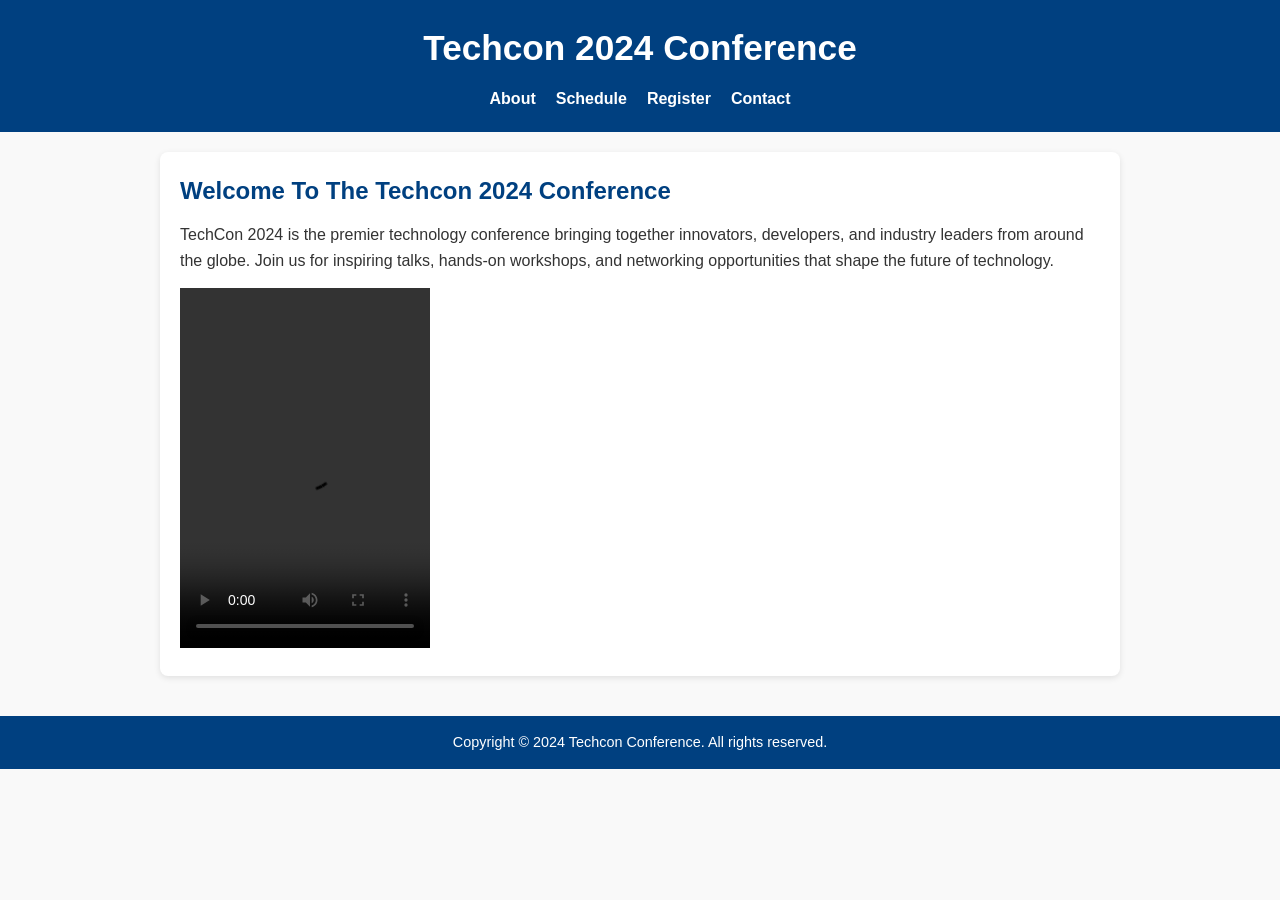
<file: techcon_website/index.html>
<!DOCTYPE html>
<html lang="en">
<head>


	<meta charset="utf-8">
	<title>Techcon 2024 Conference Website</title>
	<link rel="stylesheet" href="styles.css">
</head>

<body>
  <header>
	<h1>Techcon 2024 Conference</h1>
	<nav>
	<ul>
	<li><a href="about.html">About</a></li>
	<li><a href="schedule.html">Schedule</a></li>
	<li><a href="register.html">Register</a></li>
	<li><a href="contact.html">Contact</a></li>
	</ul>
	</nav>
  </header>

  <main>
	<section>
	<h2>Welcome To The Techcon 2024 Conference</h2>
	<p>
	TechCon 2024 is the premier technology conference bringing together innovators, developers, and industry leaders from around the globe. Join us for inspiring talks, hands-on workshops, and networking opportunities that shape the future of technology.
	</p>

	<video controls width="250" height="360">
	<source src="Video.MOV" type="video/MOV">
	<track src="lyrics.txt" kind="subtitles" srclang="en" label="English">
	Your browser does not support the video tag.
	Please download the video <a href="Video.MOV">Here</a>
	</video>
	</section>
  </main>
 <footer>
	<p>Copyright &copy; 2024 Techcon Conference. All rights reserved.
 </footer>
 <script src="script.js"></script>
</body>
</html>
</file>
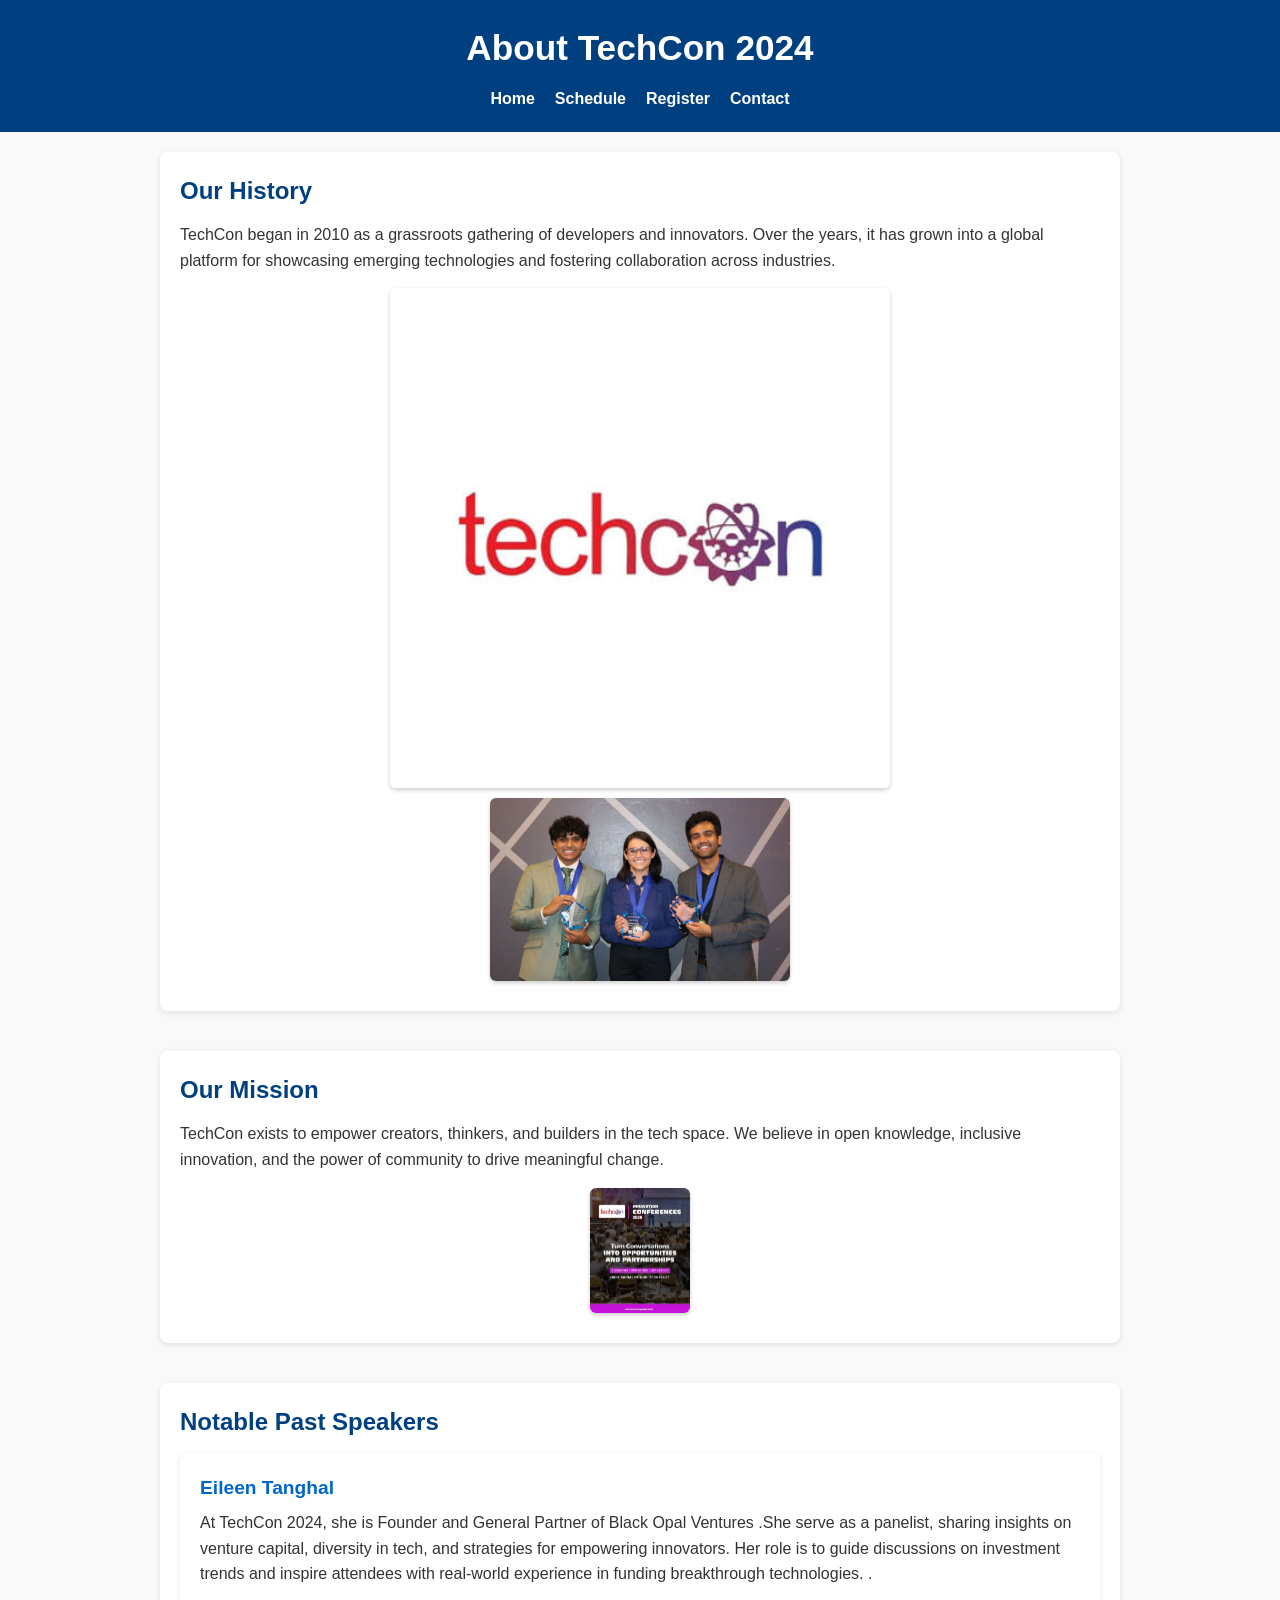
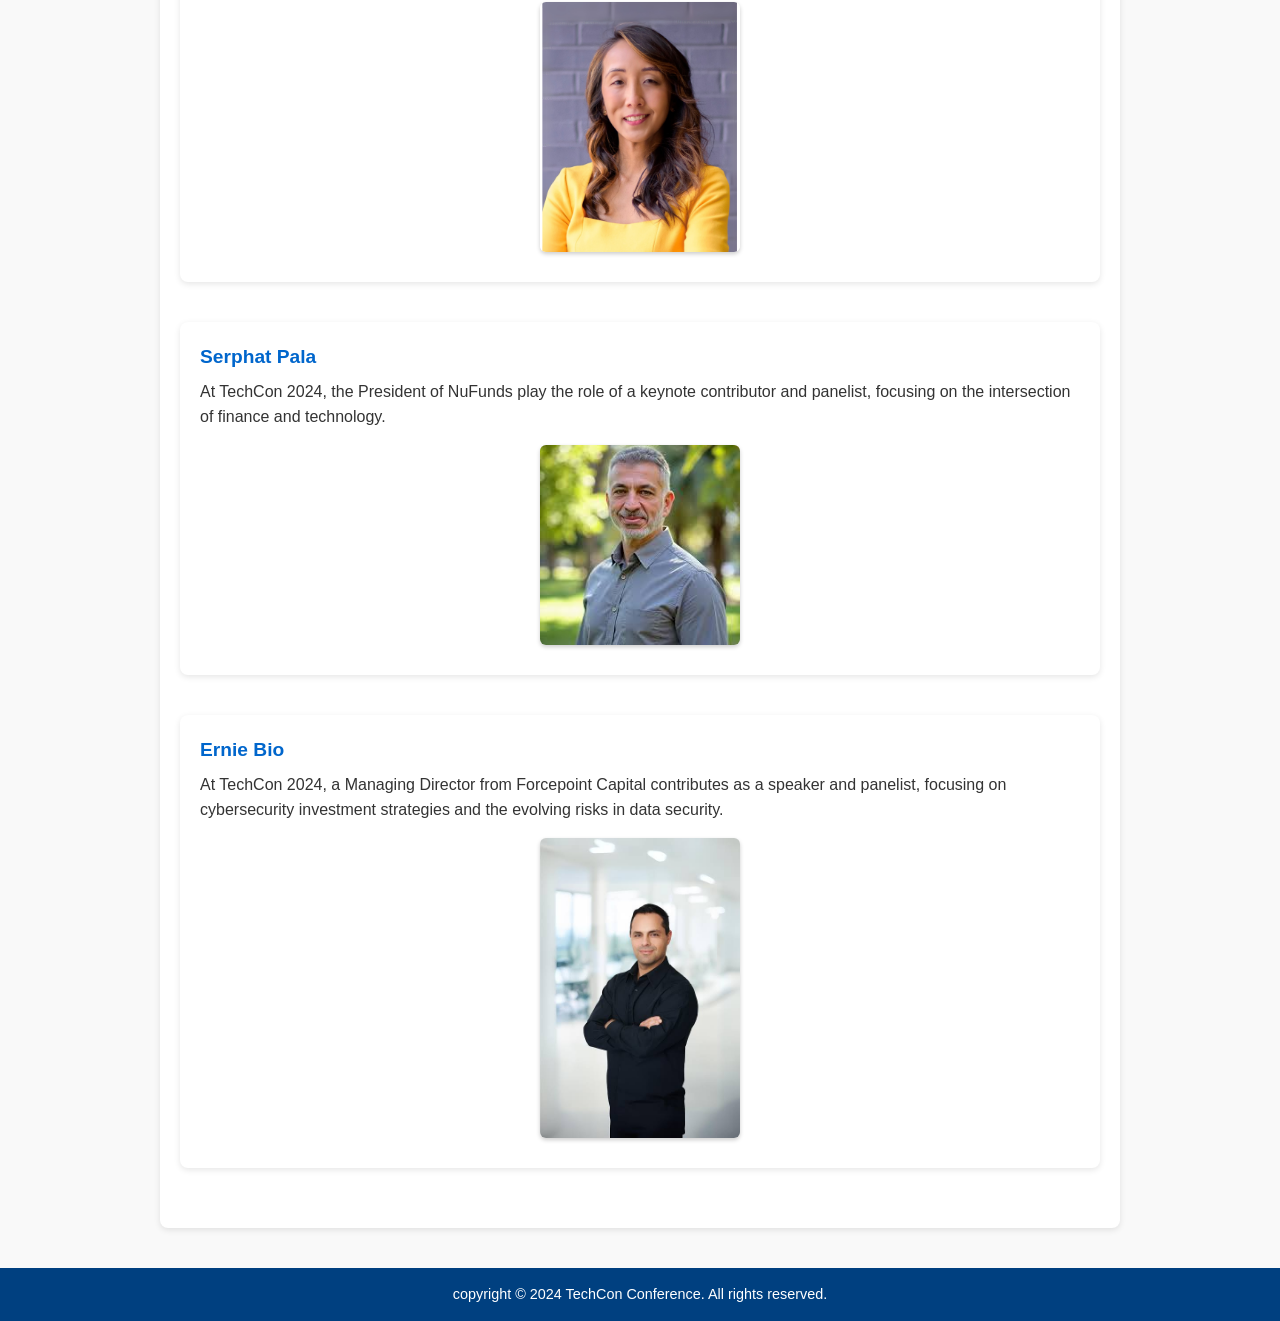
<file: techcon_website/about.html>
<!DOCTYPE html>
<html lang="en">
<head>
  <meta charset="UTF-8">
  <link rel="stylesheet" href="styles.css">
  <title>About TechCon 2024</title>
</head>
<body>

  <header>
    <h1>About TechCon 2024</h1>
    <nav>
      <ul>
        <li><a href="index.html">Home</a></li>
        <li><a href="schedule.html">Schedule</a></li>
        <li><a href="register.html">Register</a></li>
        <li><a href="contact.html">Contact</a></li>
      </ul>
    </nav>
  </header>

  <main>
    <article>
      <h2>Our History</h2>
      <p>TechCon began in 2010 as a grassroots gathering of developers and innovators. Over the years, it has grown into a global platform for showcasing emerging technologies and fostering collaboration across industries.</p>
     <img src="techcon2.JPG" alt="A logo of TechCon" width="500">

      <img src="techcon1.JPG" alt="A group of students holding awards" width="300">
    </article>

    <article>
      <h2>Our Mission</h2>
      <p>TechCon exists to empower creators, thinkers, and builders in the tech space. We believe in open knowledge, inclusive innovation, and the power of community to drive meaningful change.</p>
      <img src="techcon3.JPG" alt="TechCon mission icon" width="100">
    </article>

    <article>
      <h2>Notable Past Speakers</h2>
      <section>
        <h3>Eileen Tanghal</h3>
        <p> At TechCon 2024, she is Founder and General Partner of Black Opal Ventures .She serve as a panelist, sharing insights on venture capital, diversity in tech, and strategies for empowering innovators. Her role is to guide discussions on investment trends and inspire attendees with real-world experience in funding breakthrough technologies.
.</p>
        <img src="techcon6.PNG" alt="A picture of Eileen" width="200">
      </section>
      <section>
        <h3>Serphat Pala</h3>
        <p> At TechCon 2024, the President of NuFunds play the role of a keynote contributor and panelist, focusing on the intersection of finance and technology.</p>
        <img src="techcon5.JPG" alt="A picture of Pala" width="200">
      </section>
      <section>
        <h3>Ernie Bio</h3>
        <p> At TechCon 2024, a Managing Director from Forcepoint Capital contributes as a speaker and panelist, focusing on cybersecurity investment strategies and the evolving risks in data security. </p>
        <img src="techcon4.JPG" alt="A picture of Ernie" width="200">
      </section>
    </article>
  </main>

  <footer>
    <p>copyright &copy; 2024 TechCon Conference. All rights reserved.</p>
  </footer>
<script src="script.js"></script>
</body>
</html>
</file>
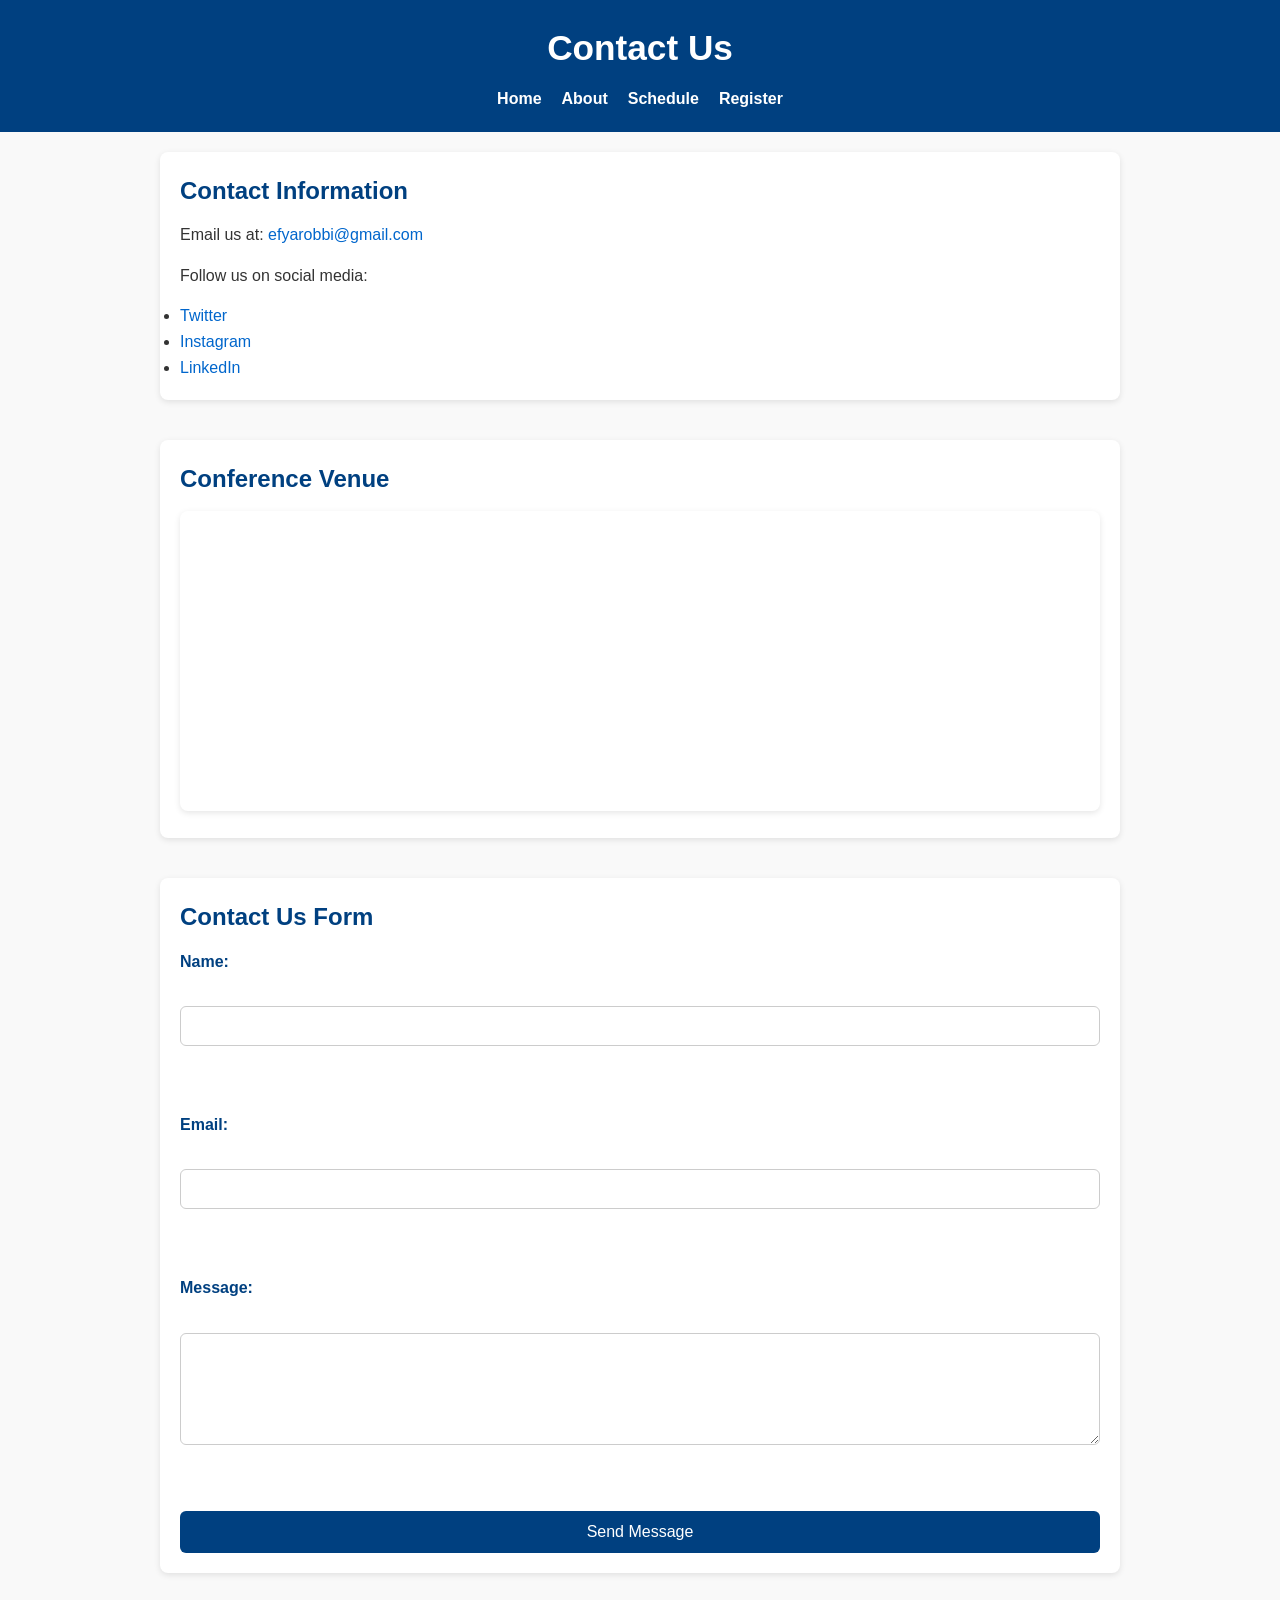
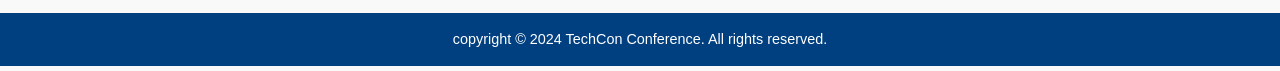
<file: techcon_website/contact.html>
<!DOCTYPE html>
<html lang="en">
<head>
  <meta charset="UTF-8">
  <title>Contact Us</title>
  <link rel="stylesheet" href="styles.css">
  <style>
    iframe {
      width: 100%;
      height: 300px;
      border: 0;
    }
  </style>
</head>
<body>

  <header>
    <h1>Contact Us</h1>
    <nav>
      <ul>
        <li><a href="index.html">Home</a></li>
        <li><a href="about.html">About</a></li>
        <li><a href="schedule.html">Schedule</a></li>
        <li><a href="register.html">Register</a></li>
      </ul>
    </nav>
  </header>

  <main>
    <section>
      <h2>Contact Information</h2>
      <p>Email us at: <a href="mailto:email@example.com">efyarobbi@gmail.com</a></p>
      <p>Follow us on social media:</p>
      <ul>
        <li><a href="https://x.com/robertaa_aaaa?s=21b
 target="_blank">Twitter</a></li>
        <li><a href="https://www.instagram.com/ro.bertaa.aaaa?igsh=MTRkcncxeTc0YXF6Yg%3D%3D&utm_source=qr" target="_blank">Instagram</a></li>
        <li><a href="http://linkedin.com/in/robertasmith123" target="_blank">LinkedIn</a></li>
      </ul>
    </section>

    <section>
      <h2>Conference Venue</h2>
      <iframe 
        src="https://www.google.com/maps/embed?pb=!1m18!1m12!1m3!1d3971.939558015768!2d-0.1869647250499186!3d5.560774994429616!2m3!1f0!2f0!3f0!3m2!1i1024!2i768!4f13.1!3m3!1m2!1s0xfdf9b1e4c2c1c7f%3A0x2c6b3f3e3c6f3e3e!2sUniversity%20of%20Ghana!5e0!3m2!1sen!2sgh!4v1700000000000"
        allowfullscreen
        loading="lazy"
        referrerpolicy="no-referrer-when-downgrade"
        title="Location map of our office">
      </iframe>
    </section>

    <section>
      <h2>Contact Us Form</h2>
      <form action="#" method="post">
        <label for="name">Name:</label><br>
        <input type="text" name="name" required autocomplete="name"><br><br>

        <label for="email">Email:</label><br>
        <input type="email" name="email" required autocomplete="email"><br><br>

        <label for="message">Message:</label><br>
        <textarea id="message" name="message" rows="5" cols="40" required></textarea><br><br>

        <button type="submit">Send Message</button>
      </form>
    </section>
  </main>

  <footer>
    <p>copyright &copy; 2024 TechCon Conference. All rights reserved.</p>
  </footer>
<script src="script.js"></script>
</body>
</html>
</file>
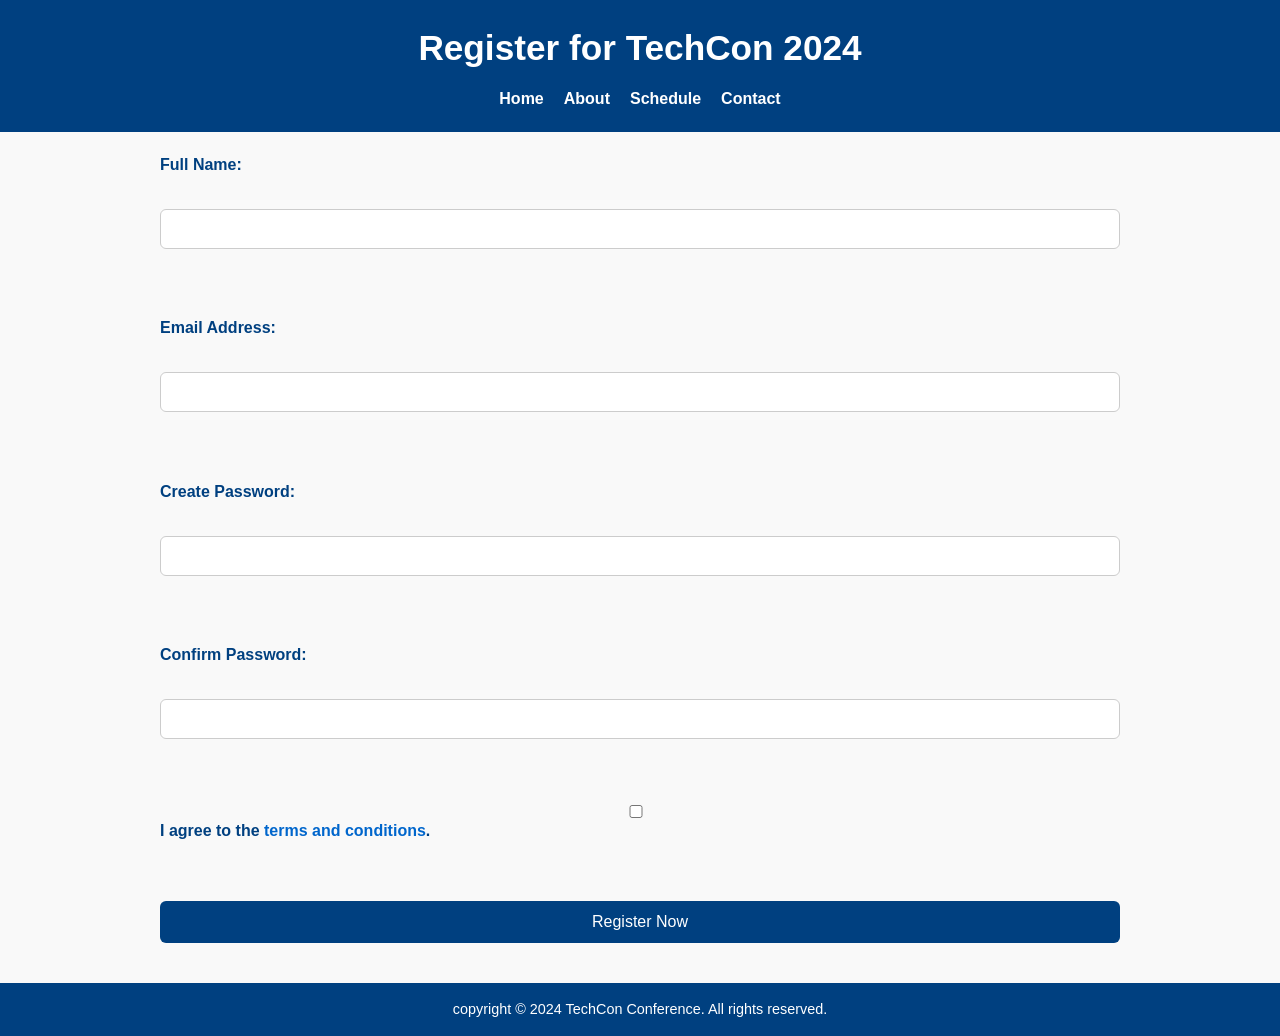
<file: techcon_website/register.html>
<!DOCTYPE html>
<html lang="en">
<head>
  <meta charset="utf-8">
  <title>Register for TechCon 2024</title>
  <link rel="stylesheet" href="styles.css">
</head>
<body>

  <header>
    <h1>Register for TechCon 2024</h1>
    <nav>
      <ul>
        <li><a href="index.html">Home</a></li>
        <li><a href="about.html">About</a></li>
        <li><a href="schedule.html">Schedule</a></li>
        <li><a href="contact.html">Contact</a></li>
      </ul>
    </nav>
  </header>

  <main>
    <form action="#" method="post">
      <label for="fullname">Full Name:</label><br>
      <input type="text" id="fullname" name="fullname" required><br><br>

      <label for="email">Email Address:</label><br>
      <input type="email" id="email" name="email" required><br><br>

      <label for="password">Create Password:</label><br>
      <input type="password" id="password" name="password" required><br><br>

      <label for="confirm-password">Confirm Password:</label><br>
      <input type="password" id="confirm-password" name="confirm-password" required><br><br>

      <input type="checkbox" id="terms" name="terms" required>
      <label for="terms">I agree to the <a href="#">terms and conditions</a>.</label><br><br>

      <button type="submit">Register Now</button>
    </form>
  </main>

  <footer>
    <p>copyright &copy; 2024 TechCon Conference. All rights reserved.</p>
  </footer>
<script src="script.js"></script>
</body>
</html>
</file>
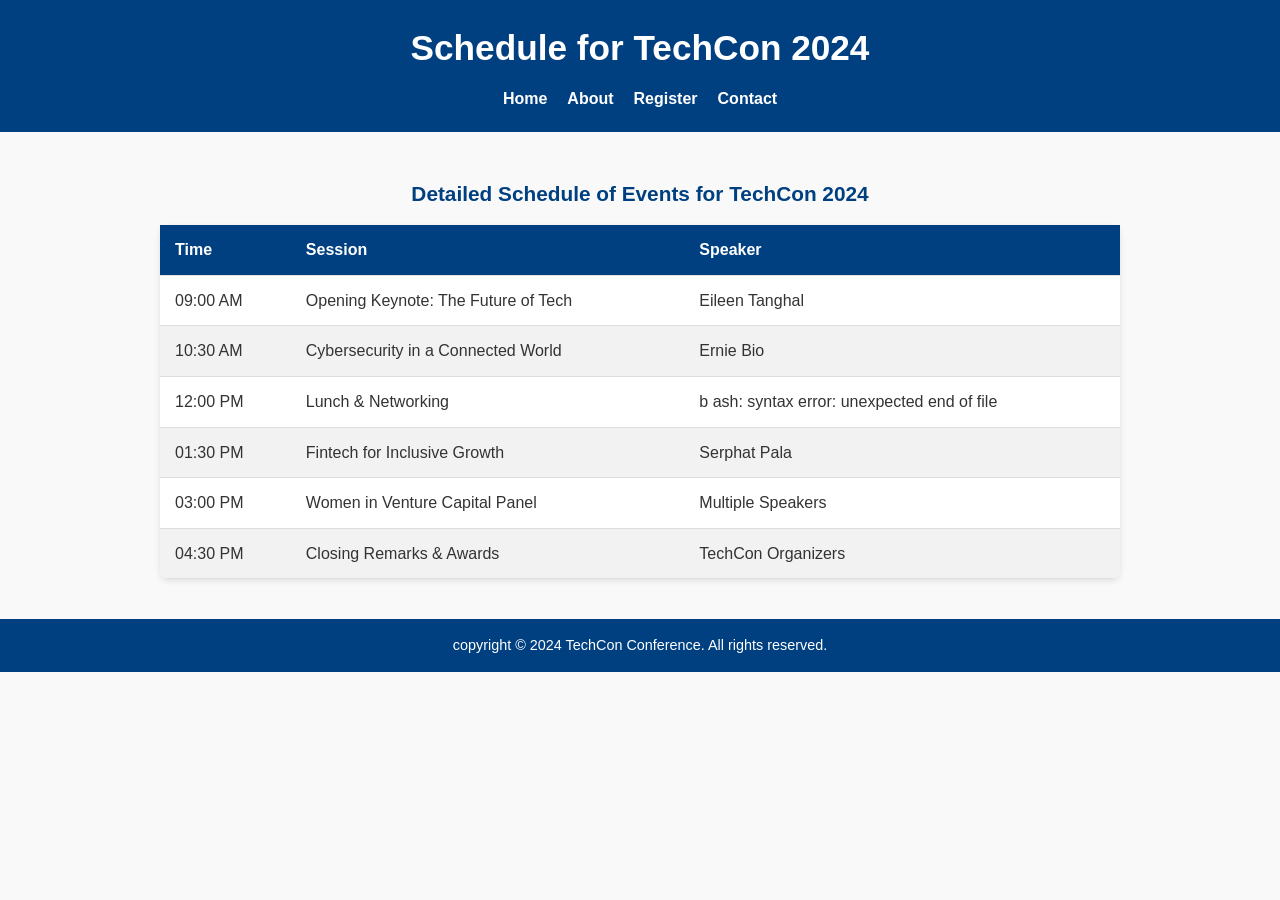
<file: techcon_website/schedule.html>
<!DOCTYPE html>
<html lang="en">
<head>
  <meta charset="utf-8">
  <title>Schedule for TechCon 2024</title>
  <link rel="stylesheet" href="styles.css">
</head>

<body>
  <header>
    <h1>Schedule for TechCon 2024</h1>
    <nav>
      <ul>
        <li><a href="index.html">Home</a></li>
        <li><a href="about.html">About</a></li>
        <li><a href="register.html">Register</a></li>
        <li><a href="contact.html">Contact</a></li>
      </ul>
    </nav>
  </header>

  <main>
    <table>
      <caption>Detailed Schedule of Events for TechCon 2024</caption>
      <thead>
        <tr>
          <th scope="col">Time</th>
          <th scope="col">Session</th>
          <th scope="col">Speaker</th>
        </tr>
      </thead>
      <tbody>
        <tr>
          <td>09:00 AM</td>
          <td>Opening Keynote: The Future of Tech</td>
          <td>Eileen Tanghal</td>
        </tr>
        <tr>
          <td>10:30 AM</td>
          <td>Cybersecurity in a Connected World</td>
          <td>Ernie Bio</td>
        </tr>
        <tr>
          <td>12:00 PM</td>
          <td>Lunch & Networking</td>
          <td>b
ash: syntax error: unexpected end of file
        </tr>
        <tr>
          <td>01:30 PM</td>
          <td>Fintech for Inclusive Growth</td>
          <td>Serphat Pala</td>
        </tr>
        <tr>
          <td>03:00 PM</td>
          <td>Women in Venture Capital Panel</td>
          <td>Multiple Speakers</td>
        </tr>
        <tr>
          <td>04:30 PM</td>
          <td>Closing Remarks & Awards</td>
          <td>TechCon Organizers</td>
        </tr>
      </tbody>
    </table>
  </main> 

  <footer>
    <p>copyright &copy; 2024 TechCon Conference. All rights reserved.</p>
  </footer>
<script src="script.js"></script>
</body>
</html>
</file>
<file: techcon_website/styles.css>
/* Reset */
* {
  margin: 0;
  padding: 0;
  box-sizing: border-box;
}

/* Body */
body {
  font-family: Arial, Helvetica, sans-serif;
  line-height: 1.6;
  background-color: #f9f9f9;
  color: #333;
}

/* Header */
header {
  background: #004080;
  color: #fff;
  padding: 20px 0;
  text-align: center;
}

header h1 {
  margin-bottom: 10px;
  font-size: 2.2rem;
  font-weight: bold;
}

/* Navigation */
nav ul {
  list-style: none;
  display: flex;
  justify-content: center;
  gap: 20px;
}

nav ul li a {
  text-decoration: none;
  color: #fff;
  font-weight: bold;
  transition: color 0.3s ease;
}

nav ul li a:hover {
  color: #ffcc00;
}

/* Main content wrapper */
main {
  max-width: 1000px;
  margin: 20px auto;
  padding: 0 20px;
}

/* Articles / Sections */
article,
main section {
  margin-bottom: 40px;
  background: #fff;
  padding: 20px;
  border-radius: 8px;
  box-shadow: 0 2px 6px rgba(0,0,0,0.1);
}

article h2,
main section h2 {
  color: #004080;
  margin-bottom: 12px;
  font-size: 1.5rem;
  font-weight: bold;
}

section h3 {
  color: #0066cc;
  margin-bottom: 6px;
  font-size: 1.2rem;
  font-weight: bold;
}

/* Paragraphs */
article p,
section p {
  margin-bottom: 15px;
  font-size: 1rem;
}

/* Images */
article img {
  display: block;
  margin: 10px auto;
  border-radius: 6px;
  box-shadow: 0 2px 4px rgba(0,0,0,0.2);
  max-width: 100%;
  height: auto;
}

/* Forms */
form {
  display: flex;
  flex-direction: column;
}

form label {
  font-weight: bold;
  color: #004080;
  margin-bottom: 6px;
}

form input[type="text"],
form input[type="email"],
form input[type="password"],
form textarea {
  width: 100%;
  padding: 10px;
  border: 1px solid #ccc;
  border-radius: 6px;
  margin-bottom: 15px;
  font-size: 1rem;
  transition: border-color 0.3s ease;
}

form input:focus,
form textarea:focus {
  border-color: #004080;
  outline: none;
}

form input[type="checkbox"] {
  margin-right: 8px;
}

form button {
  background: #004080;
  color: #fff;
  padding: 12px;
  border: none;
  border-radius: 6px;
  font-size: 1rem;
  cursor: pointer;
  transition: background 0.3s ease;
}

form button:hover {
  background: #003366;
}

/* Links */
a {
  color: #0066cc;
  text-decoration: none;
}

a:hover {
  text-decoration: underline;
}

/* Map iframe */
iframe {
  width: 100%;
  height: 300px;
  border: 0;
  border-radius: 8px;
  box-shadow: 0 2px 6px rgba(0,0,0,0.1);
}

/* Tables (Schedule) */
main table {
  width: 100%;
  border-collapse: collapse;
  margin: 30px auto;
  background: #fff;
  border-radius: 8px;
  overflow: hidden;
  box-shadow: 0 2px 6px rgba(0,0,0,0.1);
}

main caption {
  caption-side: top;
  font-weight: bold;
  font-size: 1.3rem;
  color: #004080;
  padding: 15px;
  text-align: center;
}

main thead {
  background: #004080;
  color: #fff;
}

main th,
main td {
  padding: 12px 15px;
  text-align: left;
  border-bottom: 1px solid #ddd;
}

main th {
  font-weight: bold;
}

main tbody tr:nth-child(even) {
  background: #f2f2f2;
}

main tbody tr:hover {
  background: #e6f0ff;
  transition: background 0.3s ease;
}

/* Footer */
footer {
  background: #004080;
  color: #fff;
  text-align: center;
  padding: 15px 0;
  margin-top: 40px;
  font-size: 0.9rem;
}

/* Responsive Design */
@media (max-width: 768px) {
  nav ul {
    flex-direction: column;
    gap: 10px;
  }

  iframe {
    height: 200px;
  }

  main table,
  main thead,
  main tbody,
  main th,
  main td,
  main tr {
    display: block;
    width: 100%;
  }

  main thead {
    display: none;
  }

  main tr {
    margin-bottom: 15px;
    border: 1px solid #ddd;
    border-radius: 6px;
    padding: 10px;
    background: #fff;
  }

  main td {
    border: none;
    padding: 8px;
    position: relative;
  }

  main td::before {
    content: attr(data-label);
    font-weight: bold;
    color: #004080;
    display: block;
    margin-bottom: 4px;
  }
}

/* Mobile Menu Toggle */
.menu-toggle {
  background: #004080;
  color: #fff;
  border: none;
  padding: 10px 15px;
  cursor: pointer;
  font-size: 1rem;
  display: none; /* hidden on desktop */
}

@media (max-width: 768px) {
  .menu-toggle {
    display: block;
    margin: 10px auto;
  }

  nav ul {
    display: none;
    flex-direction: column;
    gap: 10px;
  }

  nav ul.show {
    display: flex;
  }
}
</file>
